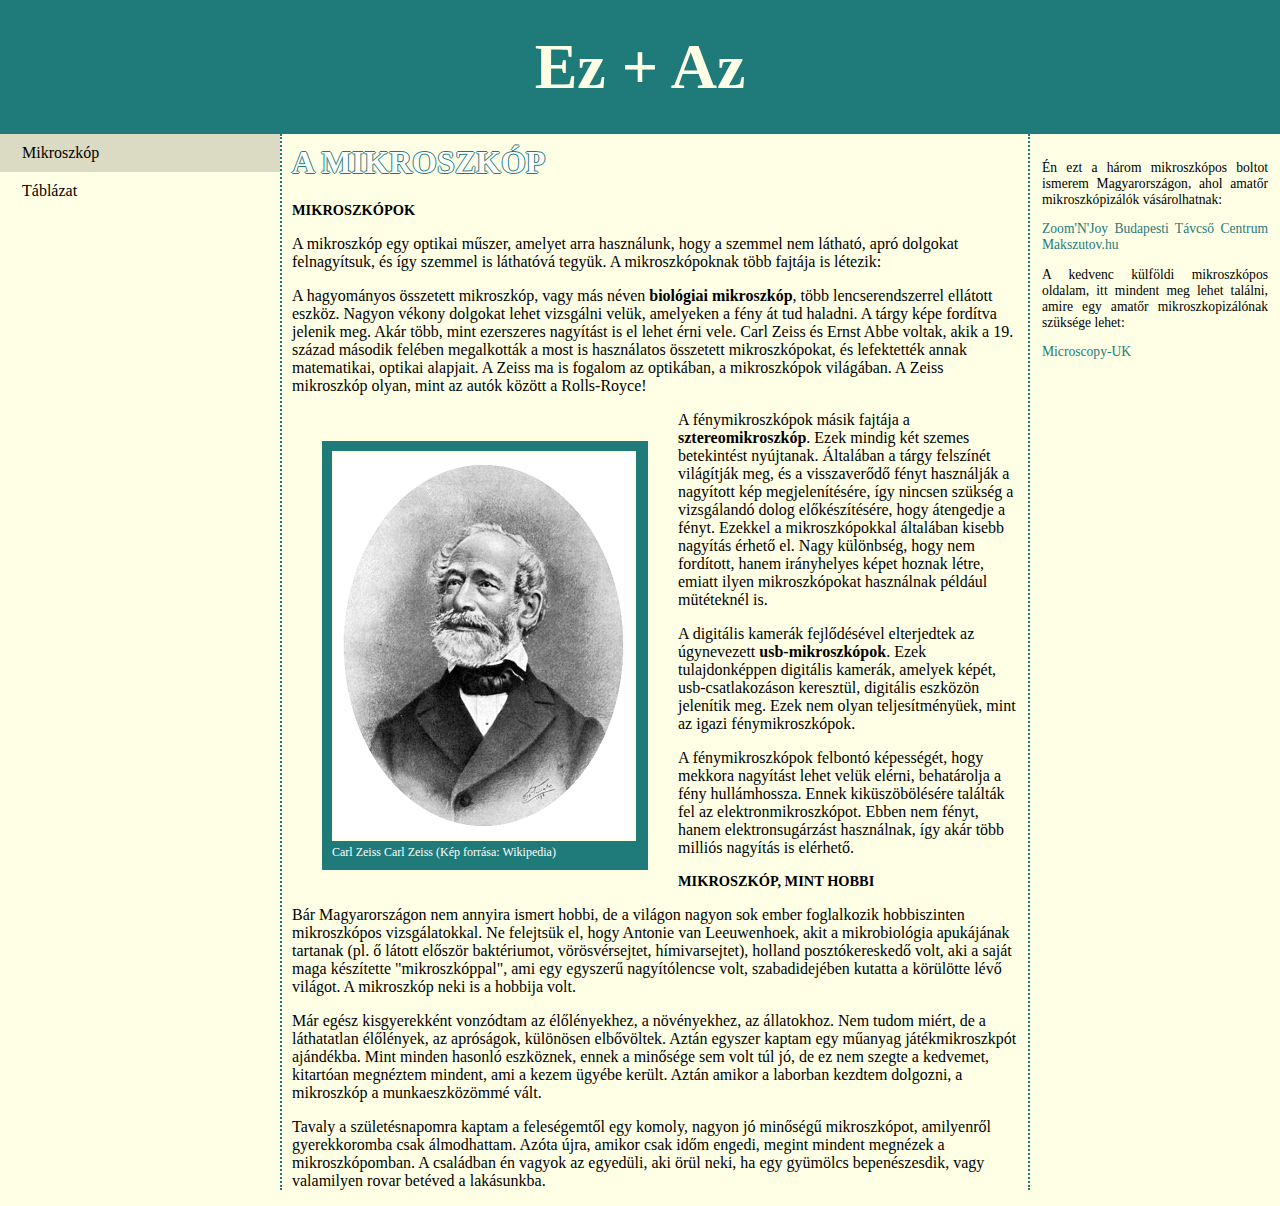
<file: index.html>
<!DOCTYPE html>
<html lang="hu">
<head>
    <meta charset="UTF-8">
    <meta name="viewport" content="width=device-width, initial-scale=1.0">
    <link rel="stylesheet" href="style.css">
    <title>Kisváradi Márton</title>
</head>
<body>
    <header>
        <h1>Ez + Az</h1>
    </header>
    <nav>
        <a href="index.html" id="active">Mikroszkóp</a>
        <a href="table.html">Táblázat</a>
    </nav>
    <main>
        <section>
            <h1>A MIKROSZKÓP</h1>
            <h2>MIKROSZKÓPOK</h2>
                <p>
                    A mikroszkóp egy optikai műszer, amelyet arra használunk, hogy a szemmel nem látható, 
                    apró dolgokat felnagyítsuk, és így szemmel is láthatóvá tegyük. A mikroszkópoknak több fajtája is létezik:
                </p>

                <p>
                    A hagyományos összetett mikroszkóp, vagy más néven <b>biológiai mikroszkóp</b>, több lencserendszerrel ellátott eszköz. 
                    Nagyon vékony dolgokat lehet vizsgálni velük, amelyeken a fény át tud haladni. A tárgy képe fordítva jelenik meg. 
                    Akár több, mint ezerszeres nagyítást is el lehet érni vele. Carl Zeiss és Ernst Abbe voltak, akik a 19. század második 
                    felében megalkották a most is használatos összetett mikroszkópokat, és lefektették annak matematikai, optikai alapjait. 
                    A Zeiss ma is fogalom az optikában, a mikroszkópok világában. A Zeiss mikroszkóp olyan, mint az autók között a Rolls-Royce!
                </p>
                <div class="mikrokep">
                    <img src="/img/Zeiss.png" alt="">
                    Carl Zeiss
                    Carl Zeiss (Kép forrása: Wikipedia)
                </div>
                <p>
                    A fénymikroszkópok másik fajtája a <b>sztereomikroszkóp</b>. Ezek mindig két szemes betekintést nyújtanak. Általában a tárgy felszínét világítják meg,
                    és a visszaverődő fényt használják a nagyított kép megjelenítésére, így nincsen szükség a vizsgálandó dolog előkészítésére, hogy átengedje a fényt.
                    Ezekkel a mikroszkópokkal általában kisebb nagyítás érhető el. Nagy különbség, hogy nem fordított, hanem irányhelyes képet hoznak létre, 
                    emiatt ilyen mikroszkópokat használnak például mütéteknél is.
                </p>
                
                <p>
                    A digitális kamerák fejlődésével elterjedtek az úgynevezett <b>usb-mikroszkópok</b>. Ezek tulajdonképpen digitális kamerák, amelyek képét, 
                    usb-csatlakozáson keresztül, digitális eszközön jelenítik meg. Ezek nem olyan teljesítményüek, mint az igazi fénymikroszkópok.
                </p>
                
                <p>
                    A fénymikroszkópok felbontó képességét, hogy mekkora nagyítást lehet velük elérni, behatárolja a fény hullámhossza. 
                    Ennek kiküszöbölésére találták fel az elektronmikroszkópot. Ebben nem fényt, hanem elektronsugárzást használnak, így akár több milliós nagyítás is elérhető.
                </p>
                
                <h2>MIKROSZKÓP, MINT HOBBI</h2>
                <p>
                    Bár Magyarországon nem annyira ismert hobbi, de a világon nagyon sok ember foglalkozik hobbiszinten mikroszkópos vizsgálatokkal. 
                    Ne felejtsük el, hogy Antonie van Leeuwenhoek, akit a mikrobiológia apukájának tartanak (pl. ő látott először baktériumot, vörösvérsejtet, 
                    hímivarsejtet), holland posztókereskedő volt, aki a saját maga készítette "mikroszkóppal", ami egy egyszerű nagyítólencse volt, 
                    szabadidejében kutatta a körülötte lévő világot. A mikroszkóp neki is a hobbija volt.
                </p>
                
                <p>
                    Már egész kisgyerekként vonzódtam az élőlényekhez, a növényekhez, az állatokhoz. Nem tudom miért, de a láthatatlan élőlények,
                     az apróságok, különösen elbővöltek. Aztán egyszer kaptam egy műanyag játékmikroszkpót ajándékba. Mint minden hasonló eszköznek,
                      ennek a minősége sem volt túl jó, de ez nem szegte a kedvemet, kitartóan megnéztem mindent, ami a kezem ügyébe került. 
                      Aztán amikor a laborban kezdtem dolgozni, a mikroszkóp a munkaeszközömmé vált.
                </p>
                
                <p>
                    Tavaly a születésnapomra kaptam a feleségemtől egy komoly, nagyon jó minőségű mikroszkópot, amilyenről gyerekkoromba csak álmodhattam. 
                    Azóta újra, amikor csak időm engedi, megint mindent megnézek a mikroszkópomban. A családban én vagyok az egyedüli, aki örül neki, 
                    ha egy gyümölcs bepenészesdik, vagy valamilyen rovar betéved a lakásunkba.
                </p>
        </section>
    </main>
    <aside>
        <p>
            Én ezt a három mikroszkópos boltot ismerem Magyarországon, ahol amatőr mikroszkópizálók vásárolhatnak:
        </p>

        <a href="#">Zoom'N'Joy</a>
        <a href="#">Budapesti Távcső Centrum</a>
        <a href="#">Makszutov.hu</a>

        <p>
            A kedvenc külföldi mikroszkópos oldalam, itt mindent meg lehet találni, amire egy amatőr mikroszkopizálónak szüksége lehet:
        </p>

        <a href="#">Microscopy-UK</a>
    </aside>
</body>
</html>
</file>
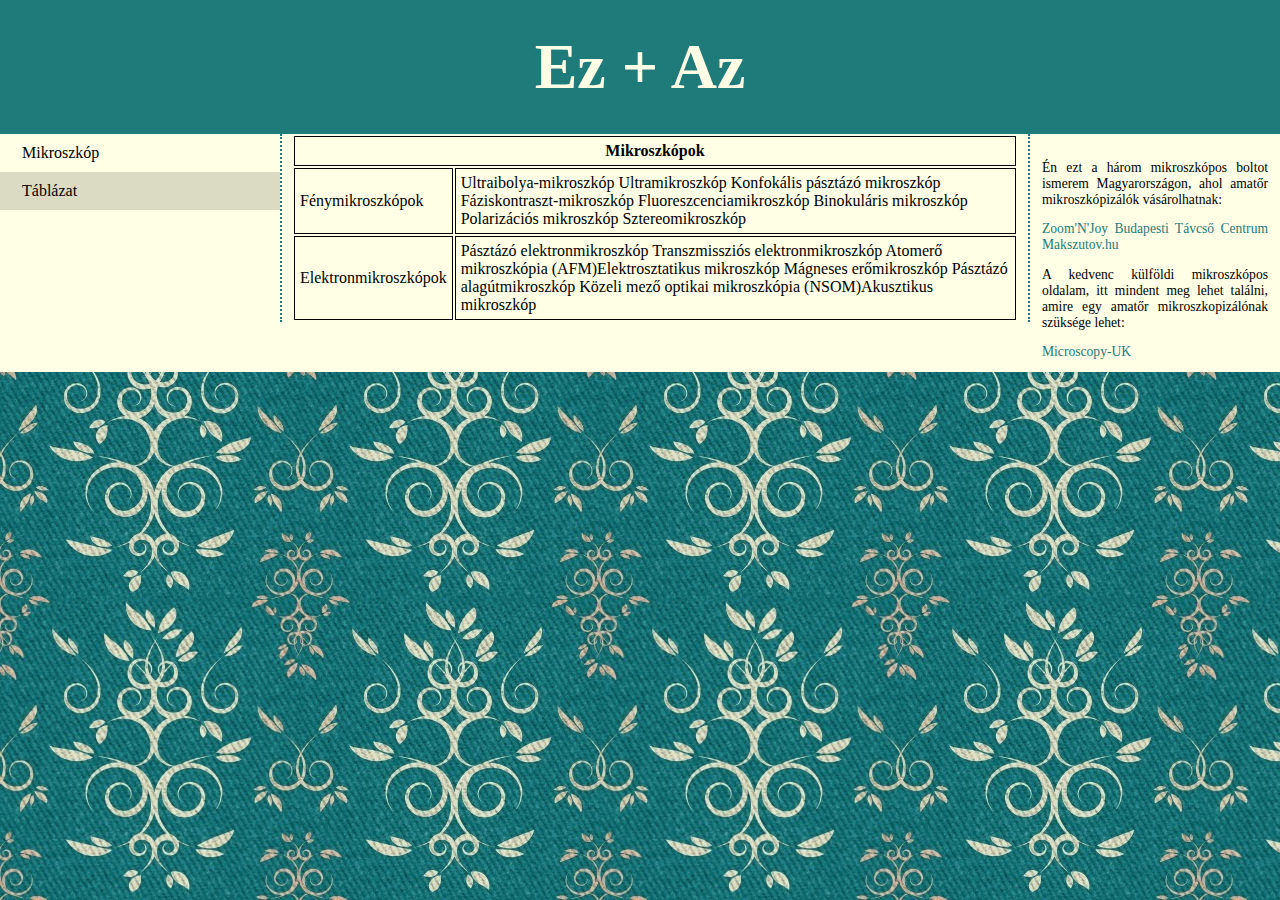
<file: table.html>
<!DOCTYPE html>
<html lang="en">
<head>
    <meta charset="UTF-8">
    <meta name="viewport" content="width=device-width, initial-scale=1.0">
    <link rel="stylesheet" href="style.css">
    <title>Kisváradi Márton</title>
</head>
<body>
    <header>
        <h1>Ez + Az</h1>
    </header>
    <nav>
        <a href="index.html">Mikroszkóp</a>
        <a href="table.html" id="active">Táblázat</a>
    </nav>
    <main>
        <section>
            <table>
                <tr>
                    <th colspan="2">Mikroszkópok</th>
                </tr>
                <tr>
                    <td>Fénymikroszkópok</td>
                    <td>
                        Ultraibolya-mikroszkóp Ultramikroszkóp Konfokális pásztázó mikroszkóp Fáziskontraszt-mikroszkóp Fluoreszcenciamikroszkóp Binokuláris mikroszkóp
                        Polarizációs mikroszkóp Sztereomikroszkóp
                    </td>
                </tr>
                <tr>
                    <td>Elektronmikroszkópok</td>
                    <td>
                        Pásztázó elektronmikroszkóp Transzmissziós elektronmikroszkóp Atomerő mikroszkópia (AFM)Elektrosztatikus mikroszkóp Mágneses erőmikroszkóp
                        Pásztázó alagútmikroszkóp Közeli mező optikai mikroszkópia (NSOM)Akusztikus mikroszkóp
                    </td>
                </tr>
            </table>
        </section>
    </main>
    <aside>
        <p>
            Én ezt a három mikroszkópos boltot ismerem Magyarországon, ahol amatőr mikroszkópizálók vásárolhatnak:
        </p>

        <a href="#">Zoom'N'Joy</a>
        <a href="#">Budapesti Távcső Centrum</a>
        <a href="#">Makszutov.hu</a>

        <p>
            A kedvenc külföldi mikroszkópos oldalam, itt mindent meg lehet találni, amire egy amatőr mikroszkopizálónak szüksége lehet:
        </p>

        <a href="#">Microscopy-UK</a>
    </aside>
</body>
</html>
</file>
<file: style.css>
@charset "utf-8";

* {
    box-sizing: border-box;
}
body{
    background-color: #2eb8b8;
    background-image: url(img/background.jpg);
    max-width: 1500px;
    margin: auto;
    display: grid;
    grid-template-areas: 
                "h h h h"
                "n m m as";
}
main{    
    background-color: #ffffe6;	
    font-family: 'Risque', cursive;
    grid-area: m;
}
header {    
    font-family: 'Great Vibes', cursive;
    background-color: #1f7a7a;
    color: #ffffe6;
    grid-area: h;
}
header h1{
    margin: auto;
    margin-top:30px;
    margin-bottom:30px;
    width: 80%;
    text-align: center;
    font-size: 400%;
}
nav{
    display: block;    
    width: 280px;
    overflow: hidden;
    background-color: #ffffe6;
    grid-area: n;
}
nav a{
    text-decoration: none;
    display: block;
    padding: 10px 22px;
    color: black;
}
nav a:hover{    
    background-repeat: no-repeat;
    background-color: #1f7a7a; 
    color: #ffffe6;
    background-image: url("../design/menu.png");
}
#active {
    background-color: #dbdbc3;
    }
aside{    
    background-color: #ffffe6;
    display: block;
    text-align: justify;
    font-size: 85%;
    padding: 12px;
    margin: 0px;
    grid-area: as;
    width: 250px;
}
aside a{
    text-decoration: none;
    color: #1f7a7a;
}
aside a:hover{
    background-color: #1f7a7a; 
    color: #ffffe6;
}
section{    
    border-left: 2px #1f7a7a dotted;
    border-right: 2px #1f7a7a dotted;    
    padding: 0px 10px 0px 10px;
}
section h1{
    margin-top: 0px;
    padding-top: 10px;
    text-transform: uppercase;
    font-variant: small-caps;    
    color: white;    
    text-shadow: -1px 0 #1f7a7a, 0 1px #1f7a7a, 1px 0 #1f7a7a, 0 -1px #1f7a7a;
}
section h2{
    text-transform: uppercase;
    font-variant: small-caps;
    font-size: 90%;
}
#kepekmutat{
    cursor: pointer;
}
#keptarolo{
    display: none;
}
section a{
    text-decoration: none;
    color: #1f7a7a;
}
section a:hover{
    background-color: #1f7a7a; 
    color: #ffffe6;
}
article{
    text-align: justify;
}
.munkaklista{
    text-align: center;
    list-style-type: none;
    margin: 4px;
}
footer{
    background-color: #1f7a7a;
    color: #ffffe6;
    grid-area: f;
}
footer p{
    margin: 0px 0px 5px 0px;
}
footer a{
    text-decoration: none;
    color: #ffffe6;
}
#footerbal{    
    padding: 5px; 
    margin: 5px;
    text-align: center;
}
#footerjobb{    
    padding: 5px; 
    margin: 5px;
    text-align: center;
}
#footerlenn{
    text-align: center;
    margin: 5px;
    padding-bottom: 10px;
    font-size: 85%;
}
.tartalomvege{
    margin-bottom: 0px;
    padding-bottom: 10px;
}
.mikrokep{
    display: block;
    padding: 10px 10px 10px 10px;
    background-color: #1f7a7a;
    color: white;
    float: left;
    width: 326px;
    font-size: 12px;
    margin: 30px;
}
.mikrokep img {
    border: 2px #ffffe6 solid;    
}
figcaption {
    font-style: italic;
    color: #ffffe6;
    margin: 6px 0 0 0;
    text-align: left;
}
.mikrofilm{
    display: block;
    padding: 10px 10px 10px 10px;
    background-color: #1f7a7a;
    margin: auto;
    width: 326px; 
}
.mikrofilm video{
    border: 2px #ffffe6 solid;
    max-width: 300px;
    max-height: fit-content;
}
.kepjobb{
    float:right;        
    margin: 5px 0px 5px 10px;
}
.kepjobb img{
    border: 2px solid #1f7a7a;
    max-width: 200px;
}
#lol{
    text-align: center;
}
.progi{
    text-align: center;
}
.nobackgras:hover{
    background-color: #ffffe6; 
    color: #ffffe6;
}
.nobackgr:hover{
    background-color: #ffffe6; 
    color: #ffffe6;
}
#vilagos{
    background-color: azure;
    color: red;
}
#sotet{
    background-color: black;
    color: white;
}
#starwars{
    background-color: black;
    color: yellow;
}
#minecraft{
    background-color: #4db8ff;
    color: #008000;
}
#eredeti{
    background-color: #ffffe6;
    color: #1f7a7a;
}

th, td {
    border: solid 1px black;
    padding: 5px;
}
@media screen and (max-width: 768px) {
    body{
        display: grid;
        grid-template-columns:1fr;
        grid-template-areas:
            "h"
            "n"
            "as"
            "m"
            "f";
    }
    nav{        
        background-color: #1f7a7a;
        color: #ffffe6;
        width: 100%;
    }
    nav a{
        color: #ffffe6;  
    }
    nav a:hover{    
        background-color: #ffffe6; 
        color: #1f7a7a;    
    }    
    aside{        
        width: 100%;
        background-color: #1f7a7a;
        color: #ffffe6;
        border: 5px solid #ffffe6;
    }
    aside a{    
        color: #ffffe6;
    }
    aside a:hover{
        background-color: #ffffe6; 
        color: #1f7a7a;
    }
    .nobackgras:hover{
        background-color: #1f7a7a; 
        color: #1f7a7a;
    }
    section{
        border: none;
        margin: 0px;
        padding: 10px;
    }      
    .mikrokep{    
        margin: auto;
        width: 320px;        
    }
    .mikrofilm{    
        margin: auto;
        width: 320px;       
    }
}
</file>
